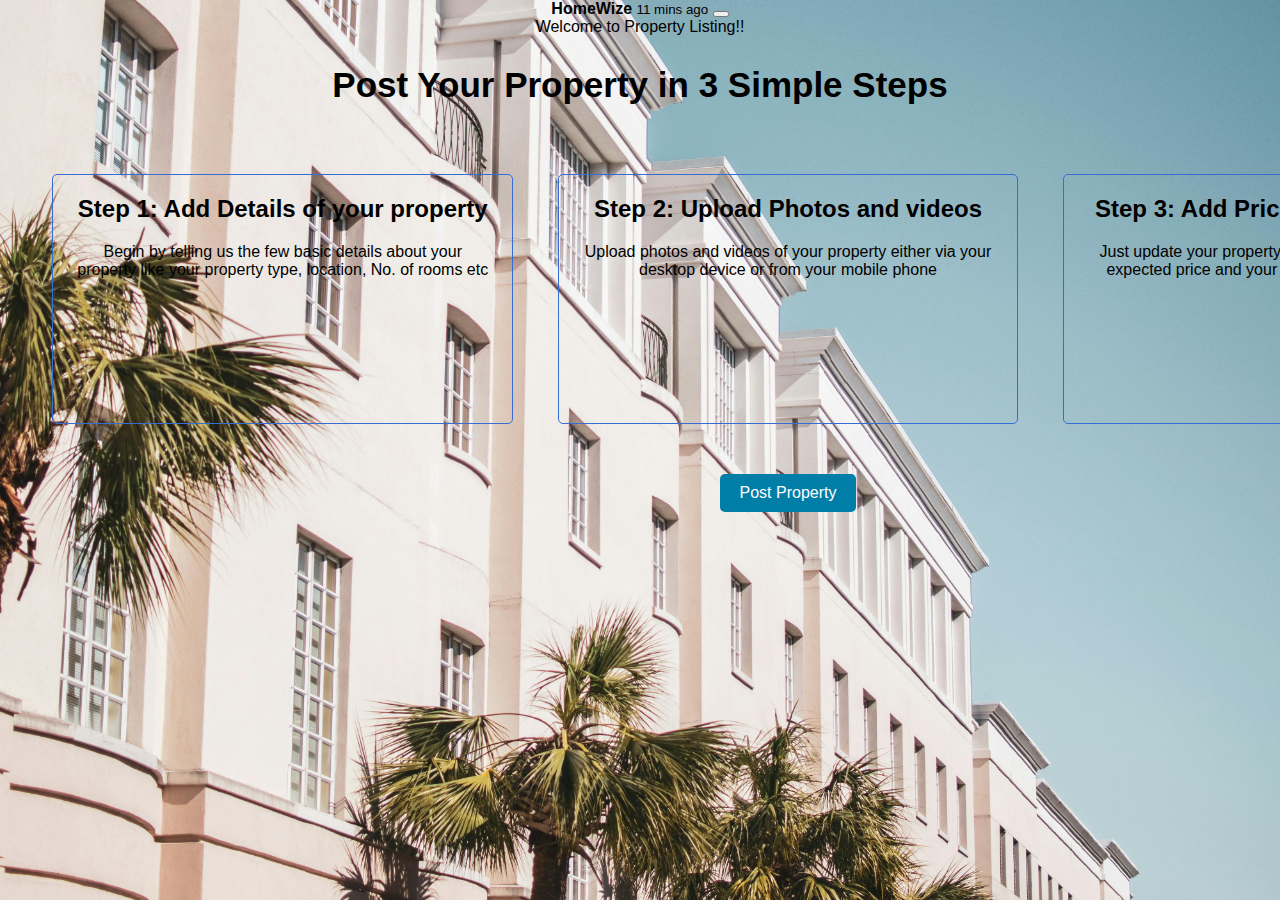
<file: add_property.html>
<!DOCTYPE html>
<html lang="en">
<head>
    <link href="https://cdn.jsdelivr.net/npm/bootstrap@5.0.2/dist/css/bootstrap.min.css" rel="stylesheet" integrity="sha384-EVSTQN3/azprG1Anm3QDgpJLIm9Nao0Yz1ztcQTwFspd3yD65VohhpuuCOmLASjC" crossorigin="anonymous">
    <meta charset="UTF-8">
    <meta name="viewport" content="width=device-width, initial-scale=1.0">
    <title>Post Property</title>
    <style>
        body {
            font-family: Arial, sans-serif;
            margin: 0;
            padding: 0;
            text-align: center;
            background-image: url('post1.jpg'); /* Replace 'background.jpg' with the path to your background image */
            background-size: cover;
            background-position: center;
            justify-content: center;
            align-items: center;

        }
        .head {
            margin: 20px auto;
        }
        .head h2 {
            font-size: 35px;
            font-weight: bolder;
        
        }
        .container {
            width: 120%;
            margin: 0 auto;
            text-align: center;
            background-color: rgba(255, 255, 255, 0.001); /* Adjust opacity for the desired blur effect */
            padding: 20px;
            border-radius: 10px;
        }

        
        .step {
            display: inline-block;
            width: 30%;
            height: 250px;
            margin: 20px;
            padding: 20px;
            border: 1px solid #356dd4;
            border-radius: 5px;
            box-sizing: border-box;
        
        }
        .step h2 {
            margin-top: 0;
        }
        .post-property {
            margin-top: 30px;
        }
        .post-property a {
            display: inline-block;
            padding: 10px 20px;
            background-color:#007ea7;
            color: #fff;
            text-decoration: none;
            border-radius: 5px;
            transition: background-color 0.3s ease;
        }
        .post-property a:hover {
            background-color: #0056b3;
        }
    </style>
</head>
<body>
    <div class="toast" role="alert" aria-live="assertive" aria-atomic="true">
        <div class="toast-header">
            <strong class="me-auto">HomeWize</strong>
            <small>11 mins ago</small>
            <button type="button" class="btn-close" data-bs-dismiss="toast" aria-label="Close"></button>
        </div>
        <div class="toast-body">
             Welcome to Property Listing!!
        </div>
    </div>

    <div class="head">
        <h2>Post Your Property in 3 Simple Steps</h2>
    </div>
    <div class="container">
        <div class="step">
            <h2>Step 1: Add Details of your property</h2>
            <p>Begin by telling us the few basic details about your property like your property type, location, No. of rooms etc</p>
        </div>
        <div class="step">
            <h2>Step 2: Upload Photos and videos</h2>
            <p>Upload photos and videos of your property either via your desktop device or from your mobile phone</p>
        </div>
        <div class="step">
            <h2>Step 3: Add Pricing and ownership</h2>
            <p>Just update your property’s ownership details and your expected price and your property is ready for posting</p>
        </div>
        <div class="post-property">
            <a href="login.php">Post Property</a>
        </div>
    </div>

    <script src="https://cdn.jsdelivr.net/npm/bootstrap@5.0.2/dist/js/bootstrap.bundle.min.js" integrity="sha384-MrcW6ZMFYlzcLA8Nl+NtUVF0sA7MsXsP1UyJoMp4YLEuNSfAP+JcXn/tWtIaxVXM" crossorigin="anonymous"></script>

    <script>
        document.addEventListener('DOMContentLoaded', function () {
            var toastElList = [].slice.call(document.querySelectorAll('.toast'));
            var toastList = toastElList.map(function (toastEl) {
                return new bootstrap.Toast(toastEl, { autohide: false });
            });
            toastList[0].show(); // Show the first toast when the page loads
        });
    </script>
</body>
</html>
</file>
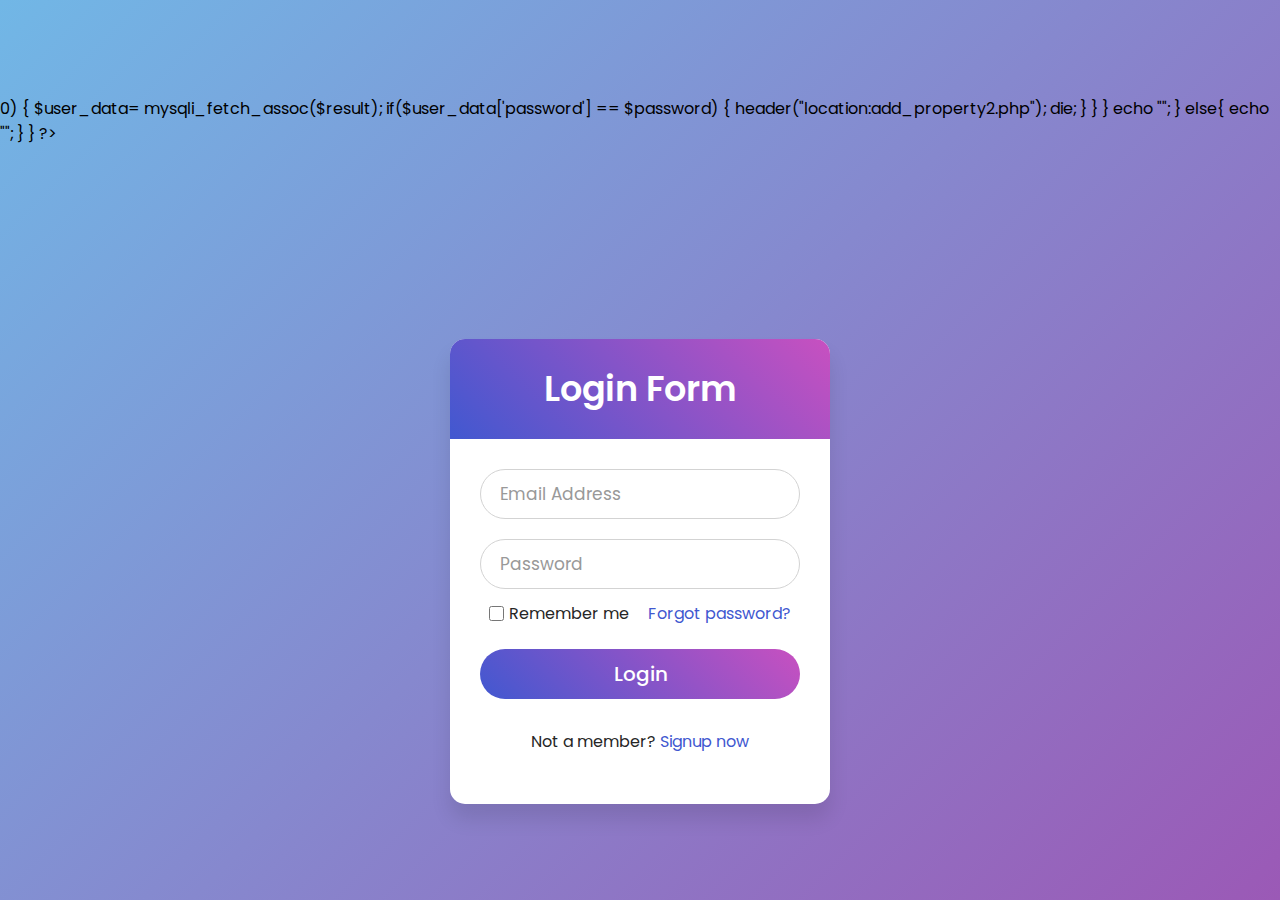
<file: login.html>
<?php

session_start();
include("db.php");

if($_SERVER['REQUEST_METHOD'] == "POST")
{
   $email = $_POST['email'];
   $password = $_POST['password'];

   if(!empty($email) && !empty($password) && !is_numeric($email)) 
   {

      $query="select * from form where email= '$email' limit 1"; 
      $result= mysqli_query($con,$query);

      if($result)
      {

         if($result && mysqli_num_rows($result) > 0)
         {

            $user_data= mysqli_fetch_assoc($result);

            if($user_data['password'] == $password)
            {
               header("location:add_property2.php");
               die;

            }
         }
      }
      echo "<script type='text/javascript'> alert('Wrong Username or Password')</script>";

   }
   else{
      echo "<script type='text/javascript'> alert('successfull!!')</script>";

   }

}

?>

<!DOCTYPE html>
<html lang="en" dir="ltr">
   <head>
      <meta charset="utf-8">
      <title>Login Form Design | CodeLab</title>
      <link rel="stylesheet" href="styles2.css">
   </head>
   <body>
      <div class="wrapper">
         <div class="title">
            Login Form
         </div>
         <form method="POST">
            <div class="field">
               <input type="text"  name="email" required>
               <label>Email Address</label>
            </div>
            <div class="field">
               <input type="password" name="password" required>
               <label>Password</label>
            </div>
            <div class="content">
               <div class="checkbox">
                  <input type="checkbox" id="remember-me">
                  <label for="remember-me">Remember me</label>
               </div>
               <div class="pass-link">
                  <a href="#">Forgot password?</a>
               </div>
            </div>
            <div class="field">
               <input type="submit" value="Login">
            </div>
            <div class="signup-link">
               Not a member? <a href="signup.php">Signup now</a>
            </div>
         </form>
      </div>
   </body>
</html>
</file>
<file: styles2.css>
@import url('https://fonts.googleapis.com/css?family=Poppins:400,500,600,700&display=swap');
*{
  margin: 0;
  padding: 0;
  box-sizing: border-box;
  font-family: 'Poppins', sans-serif;
}
html,body{
  display: grid;
  height: 100%;
  width: 100%;
  place-items: center;
  /* background: #f2f2f2; */
  background: linear-gradient(135deg, #71b7e6, #9b59b6);
}
::selection{
  background: #4158d0;
  color: #fff;
}
.wrapper{
  width: 380px;
  background: #fff;
  border-radius: 15px;
  box-shadow: 0px 15px 20px rgba(0,0,0,0.1);
}
.wrapper .title{
  font-size: 35px;
  font-weight: 600;
  text-align: center;
  line-height: 100px;
  color: #fff;
  user-select: none;
  border-radius: 15px 15px 0 0;
  background: linear-gradient(-135deg, #c850c0, #4158d0);
}
.wrapper form{
  padding: 10px 30px 50px 30px;
}
.wrapper form .field{
  height: 50px;
  width: 100%;
  margin-top: 20px;
  position: relative;
}
.wrapper form .field input{
  height: 100%;
  width: 100%;
  outline: none;
  font-size: 17px;
  padding-left: 20px;
  border: 1px solid lightgrey;
  border-radius: 25px;
  transition: all 0.3s ease;
}
.wrapper form .field input:focus,
form .field input:valid{
  border-color: #4158d0;
}
.wrapper form .field label{
  position: absolute;
  top: 50%;
  left: 20px;
  color: #999999;
  font-weight: 400;
  font-size: 17px;
  pointer-events: none;
  transform: translateY(-50%);
  transition: all 0.3s ease;
}
form .field input:focus ~ label,
form .field input:valid ~ label{
  top: 0%;
  font-size: 16px;
  color: #4158d0;
  background: #fff;
  transform: translateY(-50%);
}
form .content{
  display: flex;
  width: 100%;
  height: 50px;
  font-size: 16px;
  align-items: center;
  justify-content: space-around;
}
form .content .checkbox{
  display: flex;
  align-items: center;
  justify-content: center;
}
form .content input{
  width: 15px;
  height: 15px;
  background: red;
}
form .content label{
  color: #262626;
  user-select: none;
  padding-left: 5px;
}
form .content .pass-link{
  color: "";
}
form .field input[type="submit"]{
  color: #fff;
  border: none;
  padding-left: 0;
  margin-top: -10px;
  font-size: 20px;
  font-weight: 500;
  cursor: pointer;
  background: linear-gradient(-135deg, #c850c0, #4158d0);
  transition: all 0.3s ease;
}
form .field input[type="submit"]:active{
  transform: scale(0.95);
}
form .signup-link{
  color: #262626;
  margin-top: 20px;
  text-align: center;
}
form .pass-link a,
form .signup-link a{
  color: #4158d0;
  text-decoration: none;
}
form .pass-link a:hover,
form .signup-link a:hover{
  text-decoration: underline;
}
</file>
